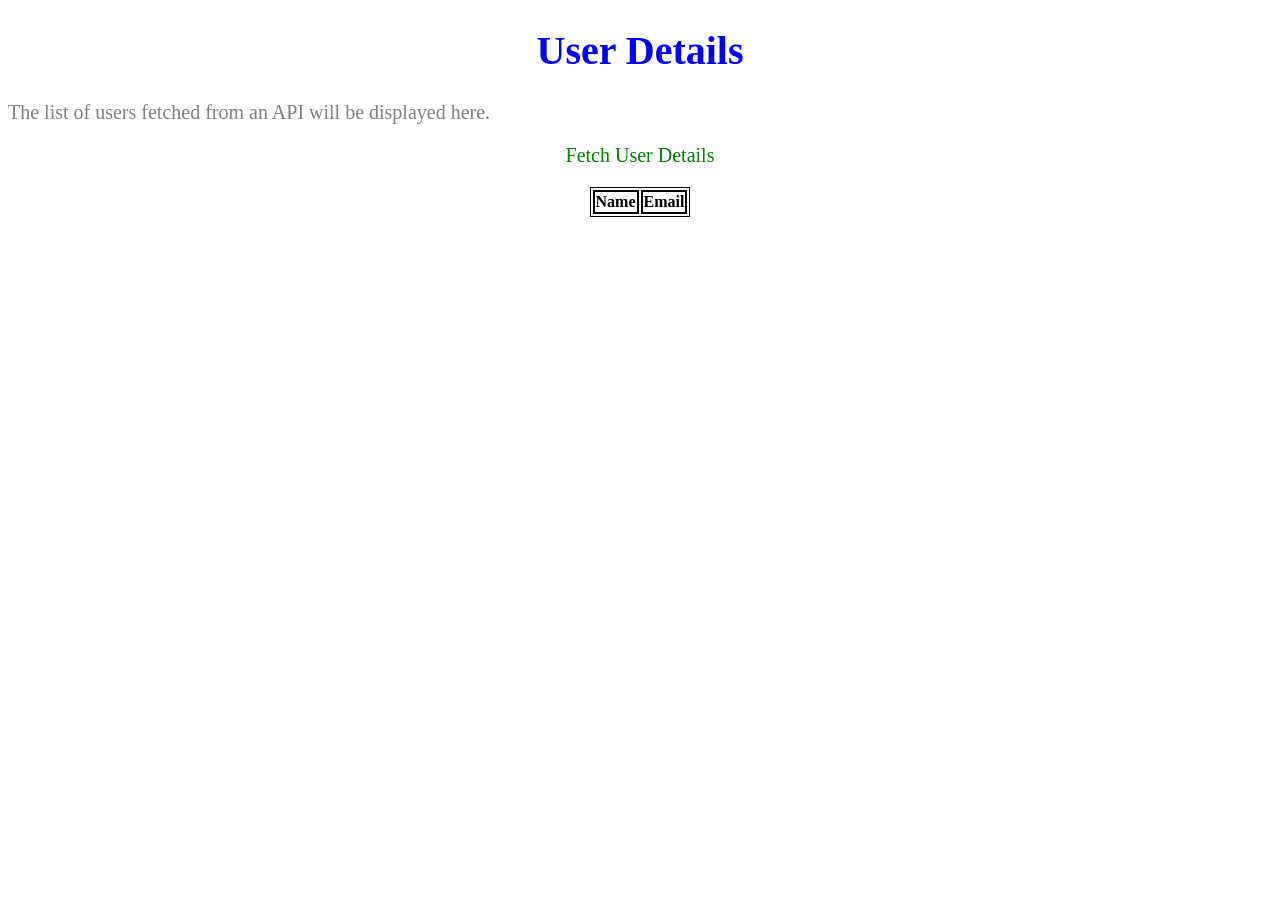
<file: Day-1/index.html>
<!DOCTYPE html>
<html lang="en">
<head>
    <meta charset="UTF-8">
    <meta name="viewport" content="width=device-width, initial-scale=1.0">
    <title>CSS-JS-Challenge</title>
    <link rel="stylesheet" href="style.css">
    <script src="script.js"></script>
</head>
<body>
    <h1>User Details</h1>

    <p>The list of users fetched from an API will be displayed here.</p>

    <a href="https://jsonplaceholder.typicode.com/users">Fetch User Details</a>
    <table>
        <thead>
            <tr>
                <th>Name</th>
                <th>Email</th>
            </tr>
        </thead>
        <tbody id="user-table-body"></tbody>
    </table>
</body>
</html>
</file>
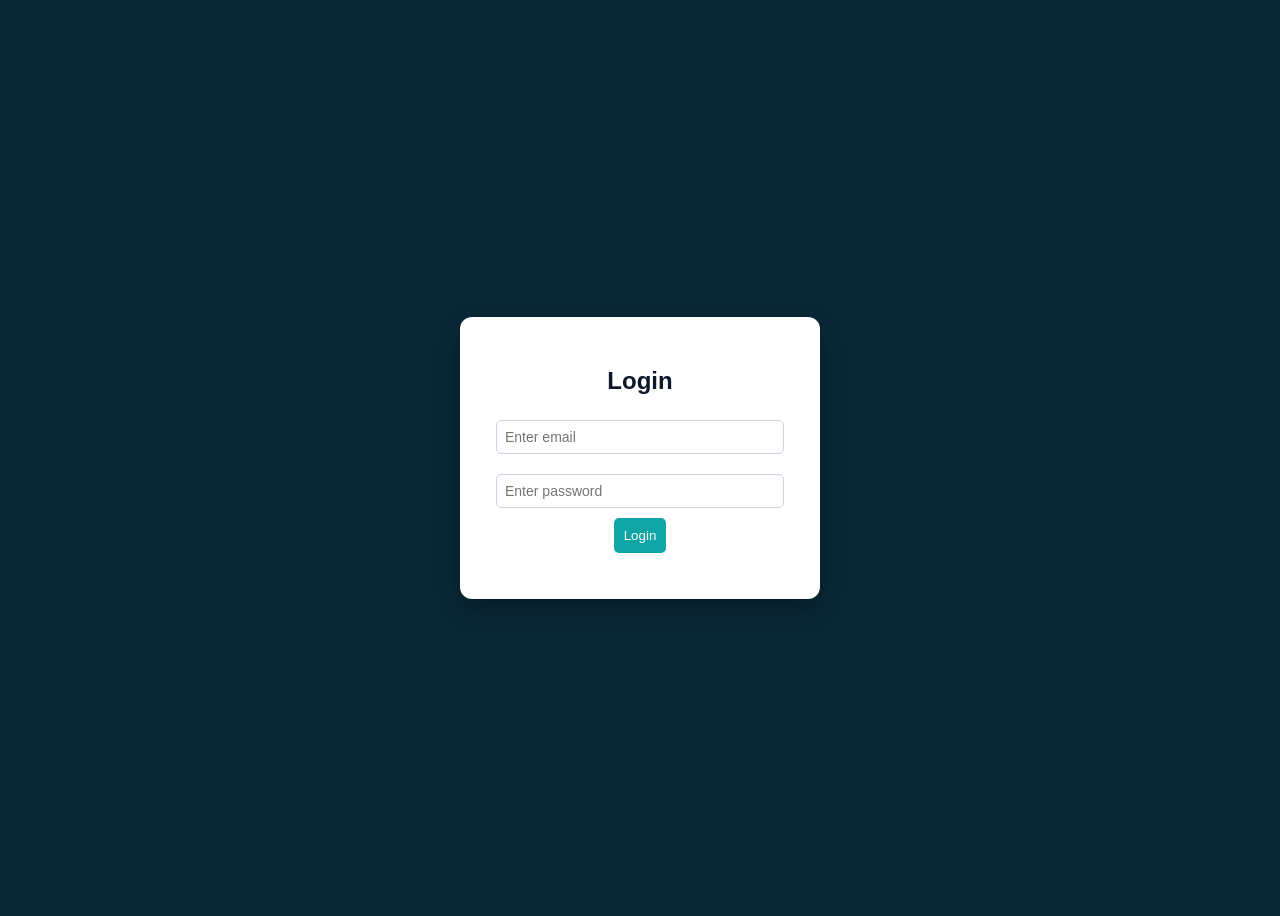
<file: Day-11/index.html>
<!DOCTYPE html>
<html lang="en">
<head>
    <meta charset="UTF-8">
    <meta name="viewport" content="width=device-width, initial-scale=1.0">
    <title>Document</title>
    <link rel="stylesheet" href="style.css">
</head>
<body>
    <div class="card">
        <h2>Login</h2>
      
        <input type="email" id="email" placeholder="Enter email">
        <input type="password" id="password" placeholder="Enter password">
      
        <button id="login">Login</button>
      
        <p id="message"></p>
      </div>
      <script src="script.js"></script>
</body>
</html>
</file>
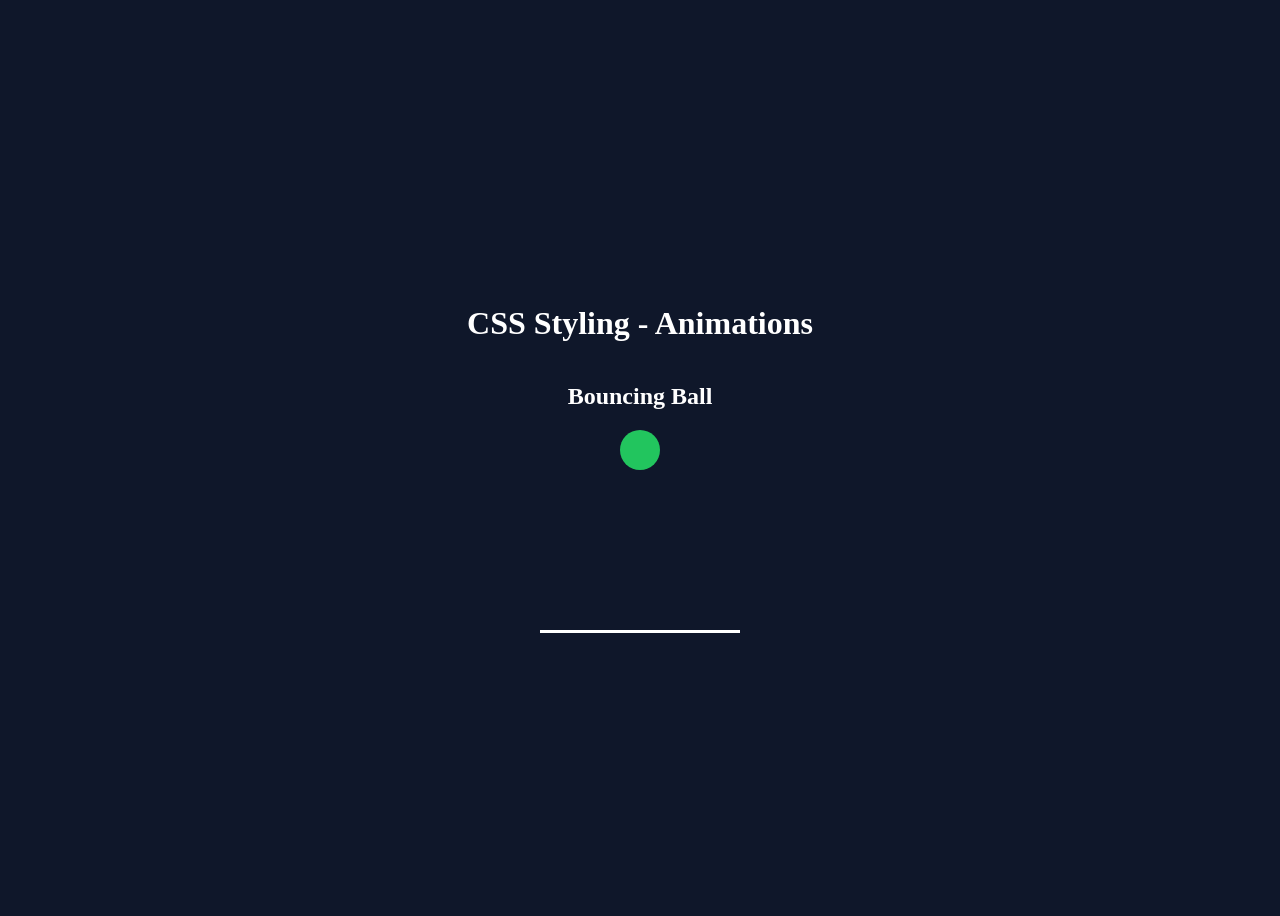
<file: Day-12/index.html>
<!DOCTYPE html>
<html lang="en">
<head>
    <meta charset="UTF-8">
    <meta name="viewport" content="width=device-width, initial-scale=1.0">
    <title>CSS Styling - Animations</title>
    <link rel="stylesheet" href="style.css">
</head>
<body>
    <div class="container">
        <h1>CSS Styling - Animations</h1>
    <h2>Bouncing Ball</h2>
    <div class="ball">
        <div class="bounce"></div>
    </div>
    </div>
    

</body>
</html>
</file>
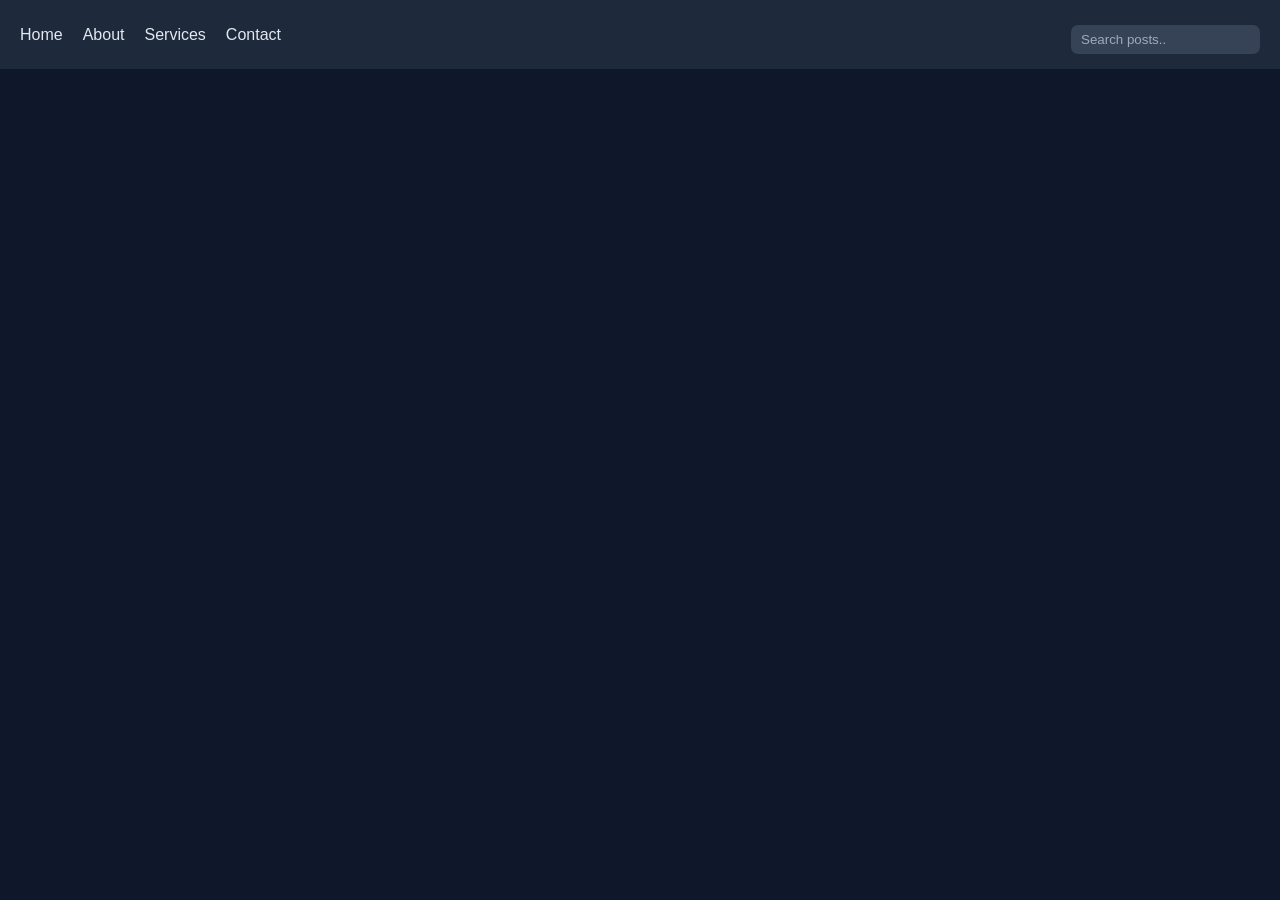
<file: Day-3/index.html>
<!DOCTYPE html>
<html lang="en">
<head>
  <meta charset="UTF-8">
  <title>Day 3 - Flexbox + Search</title>
  <link rel="stylesheet" href="style.css">
</head>
<body>

  <nav>
    <div class="nav-items">
      <span>Home</span>
      <span>About</span>
      <span>Services</span>
      <span>Contact</span>
    </div>

    <input type="text" id="search" placeholder="Search posts..">
  </nav>

  <div id="container"></div>
  <script src="script.js"></script>
</body>
</html>
</file>
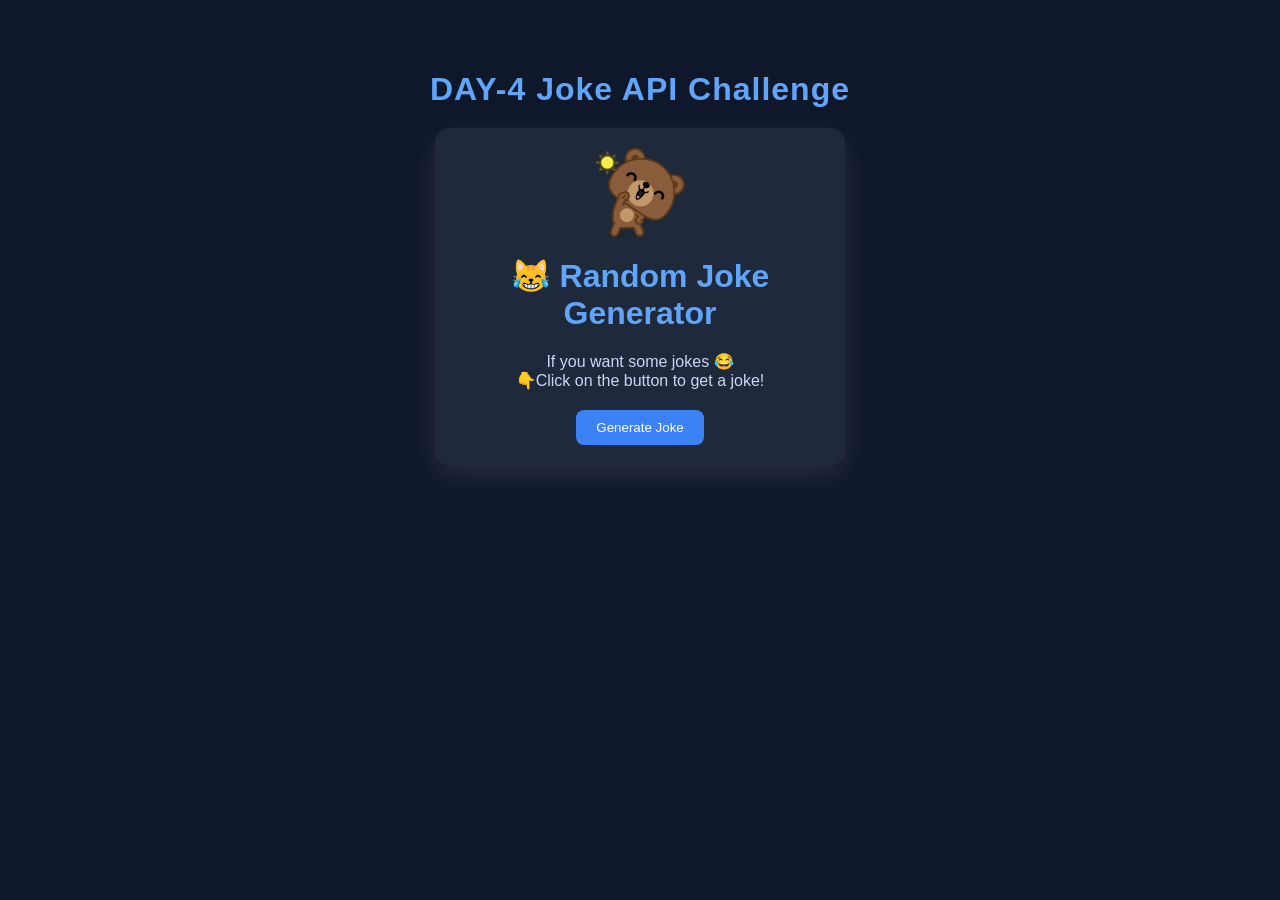
<file: Day-4/index.html>
<!DOCTYPE html>
<html lang="en">
<head>
  <meta charset="UTF-8">
  <title>Random Joke Generator</title>
  <link rel="stylesheet" href="style.css">
</head>
<body>
    <body>

        <div class="wrapper">
          <h1 class="heading">DAY-4 Joke API Challenge</h1>
        <div class="card">
            <img src="teddy-bear.png" class="emoji">
            <h1>😹 Random Joke Generator</h1>
      
            <p id="joke">If you want some jokes 😂<br>👇Click on the button to get a joke!</p>
      
            <button id="btn">Generate Joke</button>
          </div>
        </div>
      
        <script src="script.js"></script>
      </body>
  </body>
</html>
</file>
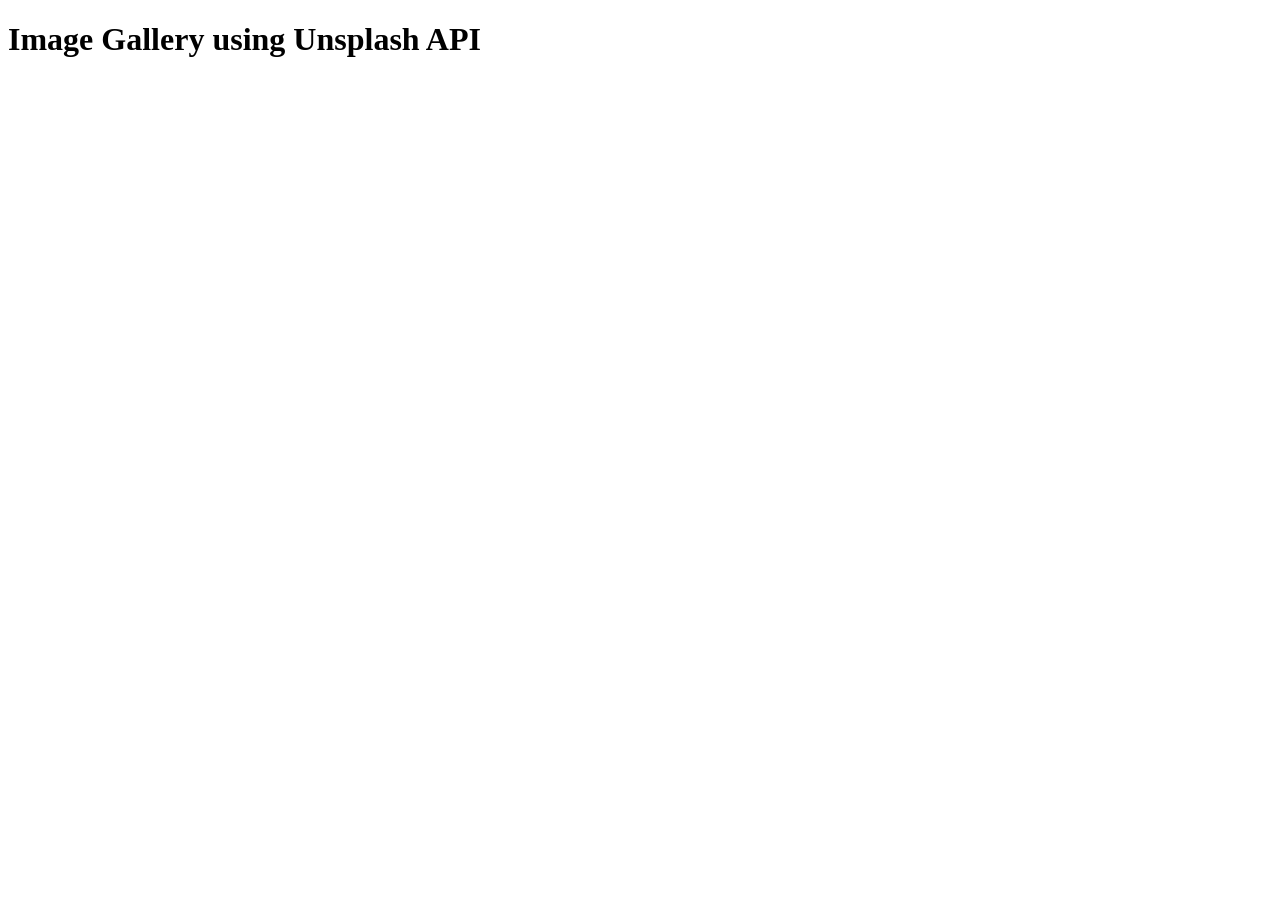
<file: Day-5/index.html>
<!DOCTYPE html>
<html lang="en">
<head>
    <meta charset="UTF-8">
    <meta name="viewport" content="width=device-width, initial-scale=1.0">
    <title>Day-5 API challenge</title>
    <link rel="stylesheet" href="style.css">
    
</head>
<body>
    <h1>Image Gallery using Unsplash API</h1>
    <div id="Image"></div>
    <script src="script.js"></script>
</body>
</html>
</file>
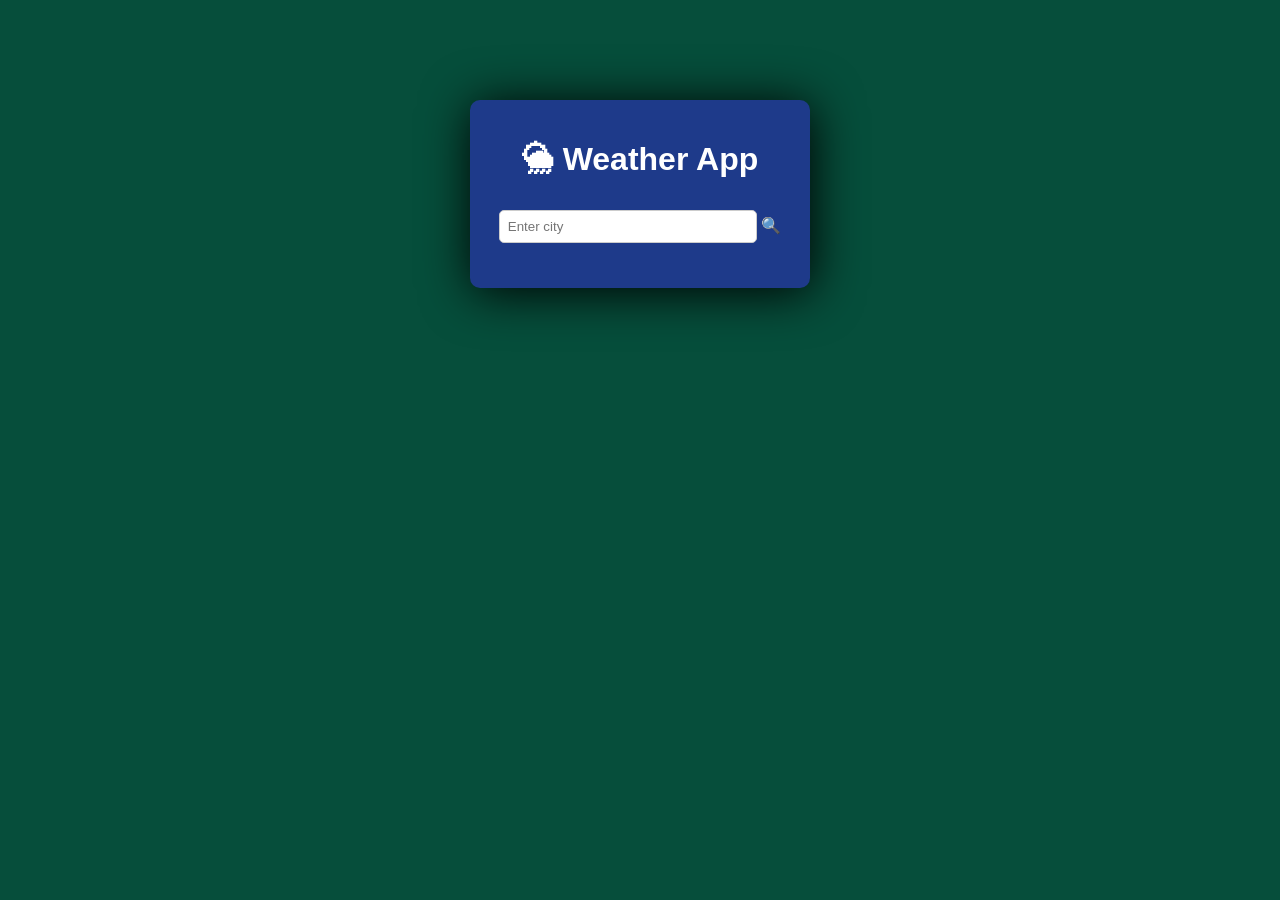
<file: Day-6/index.html>
<!DOCTYPE html>
<html lang="en">
<head>
    <meta charset="UTF-8">
    <meta name="viewport" content="width=device-width, initial-scale=1.0">
    <title>Day-6 APi Practice</title>
    <link rel="stylesheet" href="style.css">
</head>
<body>
    <div class="card">
        <h1>🌦 Weather App</h1>
    <div class="search-box">
        <input type="text" id="city" placeholder="Enter city">
        <span id="search">🔍</span>
      </div>
      <div id="result"></div>
    <script src="script.js"></script>
    </div>
</body>
</html>
</file>
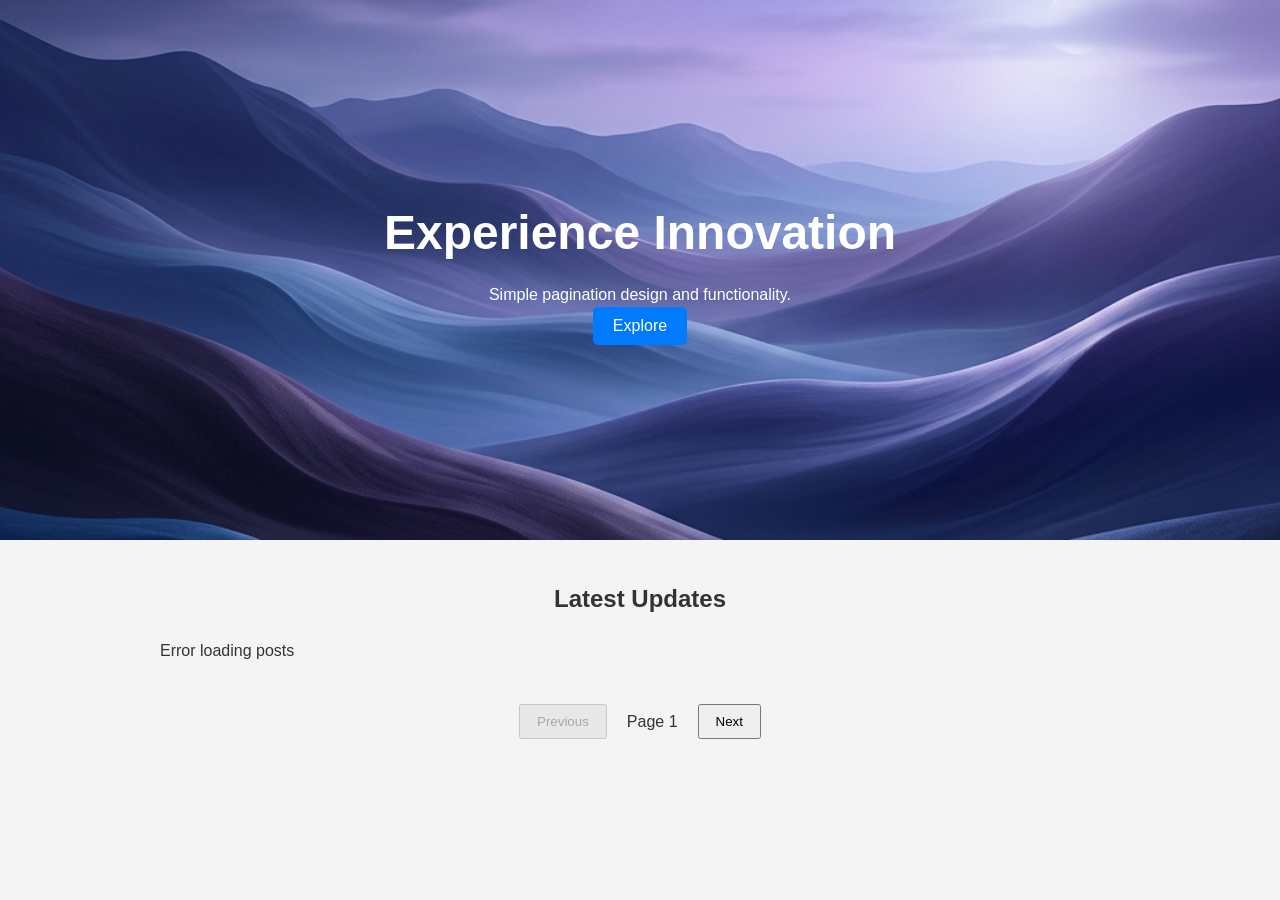
<file: Day-7/index.html>
<!DOCTYPE html>
<html lang="en">
<head>
    <meta charset="UTF-8">
    <meta name="viewport" content="width=device-width, initial-scale=1.0">
    <title>Day-7 pagination</title>
    <link rel="stylesheet" href="style.css">
</head>
<body>
    <header class="hero">
        <div class="content">
            <h1>Experience Innovation</h1>
            <p>Simple pagination design and functionality.</p>
            <button id="explore-btn">Explore</button>
        </div>
    </header>

    <main class="container">
        <h2>Latest Updates</h2>
        <div id="posts-container" class="grid"></div>
        
        <div class="pagination">
            <button id="prev-btn" disabled>Previous</button>
            <span id="page-info">Page 1</span>
            <button id="next-btn">Next</button>
        </div>
    </main>
    <script src="script.js"></script>
</body>
</html>
</file>
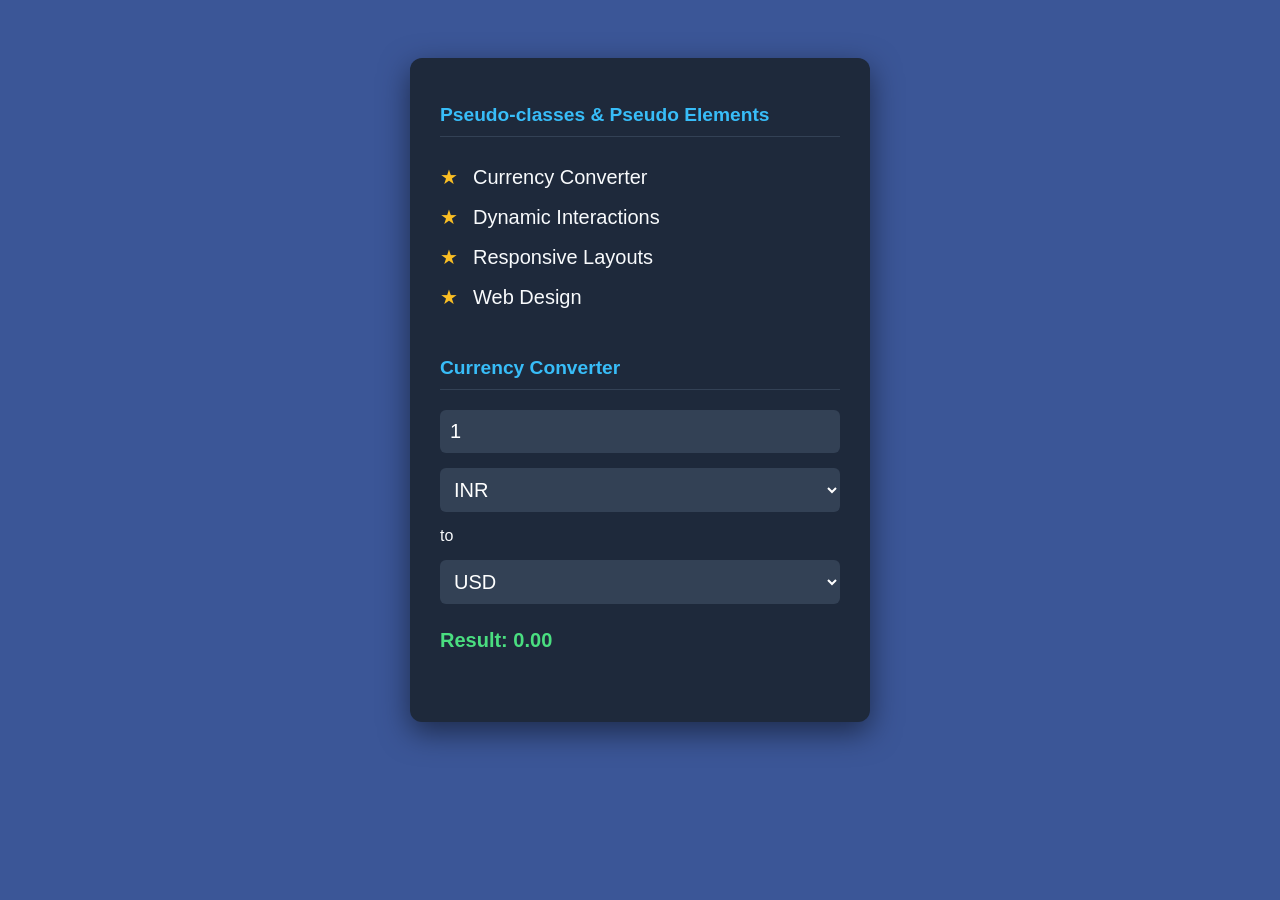
<file: Day-8/index.html>
<!DOCTYPE html>
<html lang="en">
<head>
    <meta charset="UTF-8">
    <meta name="viewport" content="width=device-width, initial-scale=1.0">
    <title>Day 7 & Currency Converter</title>
    <link rel="stylesheet" href="style.css">
</head>
<body>
    <div class="container">
        <section class="task-section">
            <h1>Pseudo-classes & Pseudo Elements</h1>
            <ul>
                <li>Currency Converter</li>
                <li>Dynamic Interactions</li>
                <li>Responsive Layouts</li>
                <li>Web Design</li>
            </ul>
        </section>

        <section class="task-section">
            <h1>Currency Converter</h1>
            <div class="converter">
                <input type="number" id="amount" value="1">
                <select id="fromCurrency">
                    <option value="USD">USD</option>
                    <option value="EUR">EUR</option>
                    <option value="INR" selected>INR</option>
                    <option value="GBP">GBP</option>
                </select>
                <span>to</span>
                <select id="toCurrency">
                    <option value="USD" selected>USD</option>
                    <option value="EUR">EUR</option>
                    <option value="INR">INR</option>
                    <option value="GBP">GBP</option>
                </select>
                <div class="result" id="resultText">Result: 0.00</div>
            </div>
        </section>
    </div>
    <script src="script.js"></script>
</body>
</html>
</file>
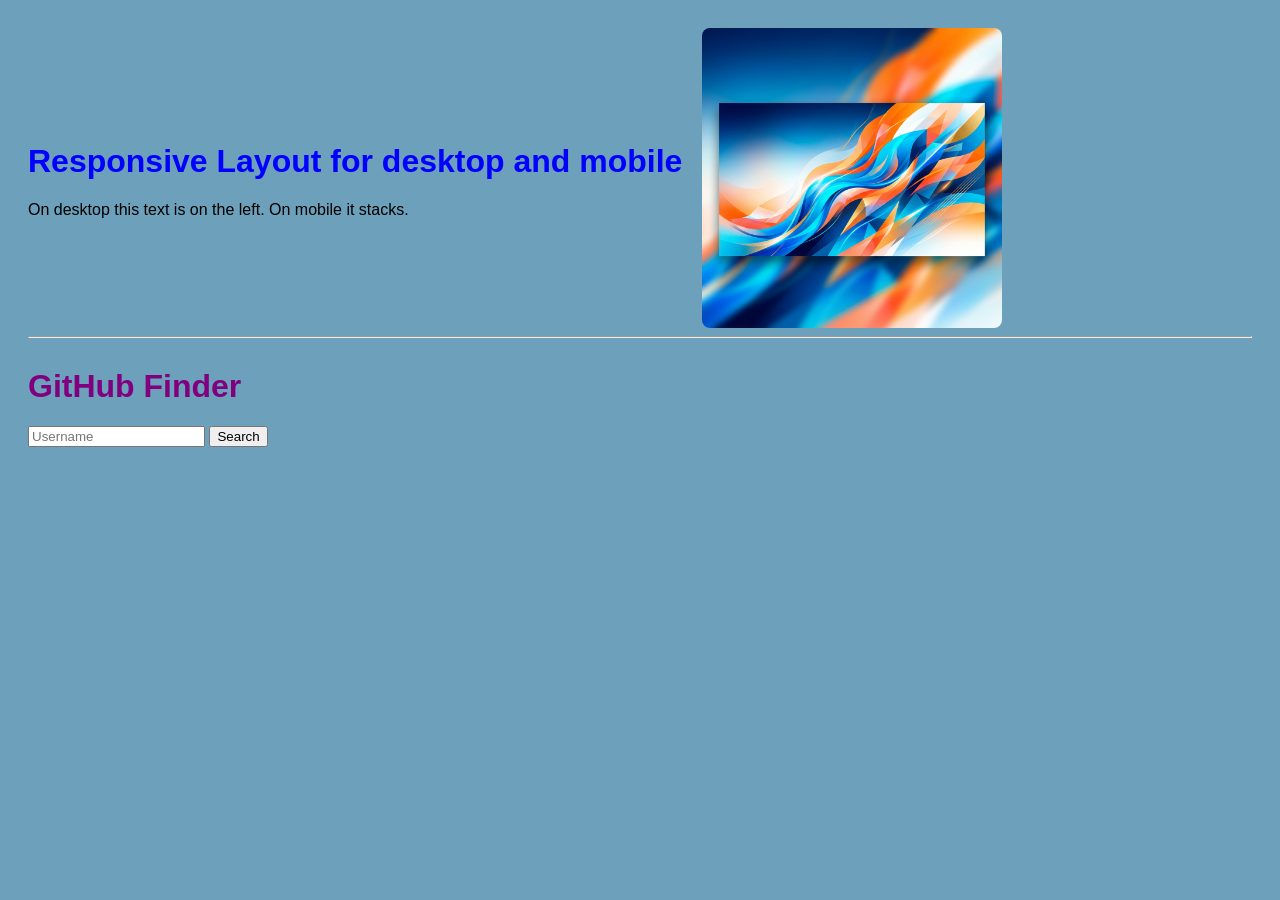
<file: Day-9/index.html>
<!DOCTYPE html>
<html>
<head>
    <title>Day 9 Task</title>
    <link rel="stylesheet" href="style.css">
</head>
<body>
    <div class="row">
        <div>
            <h1>Responsive Layout for desktop and mobile</h1>
            <p>On desktop this text is on the left. On mobile it stacks.</p>
        </div>
        <img src="image.png" width="300">
    </div>

    <hr>

    <div class="Git">
        <h1>GitHub Finder</h1>
        <input type="text" id="user" placeholder="Username">
        <button onclick="find()">Search</button>
        <div id="res"></div>
    </div>

    <script src="script.js"></script>
</body>
</html>
</file>
<file: Day-1/style.css>
h1 {
    color: blue;
    font-size: 40px;
    text-align: center;
}

p{
    color: grey;
    font-size: 20px;;
    text-align: justify;;

}

a{
    color:green;
    text-decoration : none;
    text-align: center;
    font-size: 20px;
    display: block;
}
table{
    border: 1px solid black;
    margin: 20px auto;
}
th,td {
    border: 2px solid black;; 
}
</file>
<file: Day-11/style.css>
body {
    font-family: Arial;
    background: #092836;
    display: flex;
    justify-content: center;
    align-items: center;
    height: 100vh;
  }
  
  h2 {
    margin-bottom: 15px;
    color: #0f172a;
  }

  .card {
    background: white;
    padding: 30px;
    width: 300px;
    text-align: center;
    border-radius: 12px;
    box-shadow: 0 10px 25px rgba(0,0,0,0.3);
  }
  
  input {
    width: 90%;
    padding: 8px;
    margin: 10px 0;
    border-radius: 5px;
    border: 1px solid #cbd5e1;
    font-size: 14px;
  }
  
  input:focus {
    border: 2px solid #0ea5a4;
  }
  button {
    padding: 10px;
    background: #0ea5a4;
    color: white;
    border: none;
    border-radius: 5px;
    cursor: pointer;
  }
  button:hover {
    background: #0d9488;
  }
  #message {
    margin-top: 10px;
  }
</file>
<file: Day-12/style.css>
h1{
  color: white;
  text-align: center;
}
h2{
    color: white;
    text-align: center;

}
.container{
    display: flex;
    flex-direction: column;
    align-items: center;
}
body {
    text-align: center;
    height: 100vh;
    display: flex;
    justify-content: center;
    align-items: center;
    background: #0f172a;
  }
  

  .ball {
    width: 200px;
    height: 200px;
    position: relative;
    border-bottom: 3px solid white;
  }
  
  .bounce{
    width: 40px;
    height: 40px;
    background: #22c55e;
    border-radius: 50%;
    position: absolute;
    left: 50%;
    transform: translateX(-50%);
    animation: bounce 0.8s infinite ease-in-out;
  }
  
  @keyframes bounce {
    0% {
      top: 0px;
    }
    50% {
      top: 150px;
    }
    100% {
      top: 0;
    }
  }
</file>
<file: Day-3/style.css>
body {
    margin: 0;
    font-family: 'Inter', sans-serif;
    background: #0f172a;  
  }
  nav {
    display: flex;
    justify-content: space-between;
    align-items: center;
    flex-wrap: wrap;
    padding: 15px 20px;
    background: #1e293b;  
    color: #e2e8f0;
  }
  
  .nav-items {
    display: flex;
    gap: 20px;
    flex-wrap: wrap;
  }
  .nav-items span {
    cursor: pointer;
  }
  
  .nav-items span:hover {
    color: #38bdf8;  
  }
  nav input {
    padding: 7px 10px;
    border-radius: 7px;
    border: none;
    margin-top: 10px;
    flex-wrap: wrap;
    background: #364255;
    color: #e2e8f0;
  }
  
  nav input::placeholder {
    color: #9dabbf;
  }
  
  #container {
    padding: 25px;
  }
  .post p {
    color: #cbd5f5;
  }
  .post h3 {
    color: #60a5fa;
  }
  
  .post {
    background: #1e293b;
    color: #e2e8f0;
    border-radius: 10px;
    border: 1px solid #334155;
    box-shadow: 0 4px 15px rgba(255,255,255,0.05);
    margin: 15px 0;
    padding: 15px;
  }
  
  .post:hover {
    transform: translateY(-5px);
    box-shadow: 0 8px 25px rgba(255,255,255,0.1);
  }
</file>
<file: Day-4/style.css>
body {
    margin: 0;
    font-family: 'Poppins', sans-serif;
    background: #0f172a;
  }
 
  .wrapper {
    display: flex;
    flex-direction: column;
    align-items: center;
    margin-top: 50px;
  }
  
  .heading {
    color: #60a5fa;
    margin-bottom: 20px;
    letter-spacing: 1px;
  }
  
  .card {
    background: #1e293b;
    padding: 20px 30px;
    border-radius: 15px;
    width: 350px;
    text-align: center;
    box-shadow: 0 10px 30px rgba(255,255,255,0.1);
    color: #e2e8f0;
  }
  
  .card h1 {
    margin: 0 0 20px 0;
    color: #60a5fa;
  }
  
  #joke {
    font-size: 16px;
    margin-bottom: 20px;
    color: #cbd5f5;
  }
  
  button {
    padding: 10px 20px;
    border: none;
    border-radius: 8px;
    background: #3b82f6;
    color: white;
    cursor: pointer;
    transition: 0.3s;
  }
  button:hover {
    background: #2563eb;
    transform: scale(1.05);
  }
  .emoji {
    width: 90px;
    margin-bottom: 15px;
    animation: float 1.5s infinite ease-in-out;
  }
  @keyframes float {
    0% { transform: translateY(0); }
    100% { transform: translateY(-10px); }
  }
</file>
<file: Day-5/style.css>
#Image {
  display: grid;
  grid-template-columns: repeat(2,1fr);
  gap: 15px;
  padding: 40px;
}

#Image img {
  width: 100%;
  height: 200px;
  object-fit: cover;
  border-radius: 10px;
}
</file>
<file: Day-6/style.css>
body {
    font-family: Arial, sans-serif;
    background: #064e3b;
    text-align: center;
    margin: 0;
  }
  #search{
    cursor: pointer;
    color: #60a5fa;
}

  .card {
    background: #1e3a8a;
    width: 300px;
    margin: 100px auto;
    padding: 20px;
    border-radius: 10px;
    color:white;
    box-shadow: 2px 4px 50px rgb(0, 0, 0);
  }
  
  input {
    padding: 8px;
    width: 80%;
    margin: 10px 0;
    border: 1px solid #ccc;
    border-radius: 5px;
  }
  
  #result {
    margin-top: 15px;
  }
</file>
<file: Day-7/style.css>
* { 
    margin: 0; 
    padding: 0; 
    box-sizing: border-box; 
}
body { 
    font-family: sans-serif; 
    background: #f4f4f4;
     color: #333; 
     line-height: 1.6; 
    }
.hero { 
    height: 60vh; 
    background: #000 url('hero_background.png') center/cover no-repeat;
    display: flex; 
    align-items: center; 
    justify-content: center; 
    text-align: center; 
    color: white;
}
.hero h1 
{ font-size: 3rem; 
    margin-bottom: 10px; 
}
.hero button { 
    padding: 10px 20px; 
    font-size: 1rem; 
    cursor: pointer; 
    background: #007bff; 
    color: white; 
    border: none; 
    border-radius: 5px; 
}
.container { 
    max-width: 1000px; 
    margin: 40px auto; 
    padding: 0 20px; 
}
h2 {
     margin-bottom: 20px; 
     text-align: center; 
    }
.grid { 
    display: grid; 
    grid-template-columns: repeat(auto-fill, minmax(250px, 1fr)); 
    gap: 20px; 
}
.post-card { 
    background: white; 
    padding: 20px; 
    border: 1px solid #ddd; 
    border-radius: 8px; 
}
.post-card h3 { 
    color: #007bff; 
    margin-bottom: 10px; 
    font-size: 20px;
}
.pagination { 
    display: flex; 
    justify-content: center; 
    align-items: center; 
    gap: 20px; 
    margin-top: 40px; 
}
.pagination button { 
    padding: 8px 16px; 
    cursor: pointer; 
}
</file>
<file: Day-8/style.css>
body {
    background: #3b5697;
    color: #f8fafc;
    font-family: 'Inter', sans-serif;
    display: flex;
    justify-content: center;
    padding-top: 50px;
}
.container {
    width: 400px;
    background: #1e293b;
    padding: 30px;
    border-radius: 12px;
    box-shadow: 0 10px 30px rgba(0,0,0,0.5);
}
.task-section {
    margin-bottom: 40px;
}
h1 {
    font-size: 1.2rem;
    border-bottom: 1px solid #334155;
    padding-bottom: 10px;
    margin-bottom: 20px;
    color: #38bdf8;
}
ul {
    padding: 0;
    list-style: none;
}
li {
    font-size: 20px;
    padding: 8px 0;
    cursor: pointer;
}
li::before {
    content: "★";
    color: #fbbf24;
    margin-right: 15px;
}
li:hover {
    color: #38bdf8;
}
.result {
    margin-top: 10px;
    font-weight: bold;
    color: #4ade80;
    font-size: 20px;
}
.converter {
    display: flex;
    flex-direction: column;
    gap: 15px;
}
input, select {
    background: #334155;
    border: none;
    color: white;
    padding: 10px;
    border-radius: 6px;
    font-size: 20px;
}
</file>
<file: Day-9/style.css>
body { 
    font-family: sans-serif; 
    padding: 20px; 
    background-color: rgb(109, 160, 186);
}
.row { 
    display: flex; 
    align-items: center; 
    gap: 20px; 
    color:#0000ff
}
.row p{
    color: black
}
.row img { 
    max-width: 100%; 
    border-radius: 8px; 
}
.Git { 
    margin-top: 30px; 
    color: purple
}
#res { 
    margin-top: 20px; 
    border: 1px solid #ccc; 
    padding: 10px; 
    display: none; 
}
#res img { 
    width: 80px; 
    border-radius: 40px; 
}

@media (max-width: 600px) {
    .row { 
        flex-direction: column; 
    }
}
</file>
